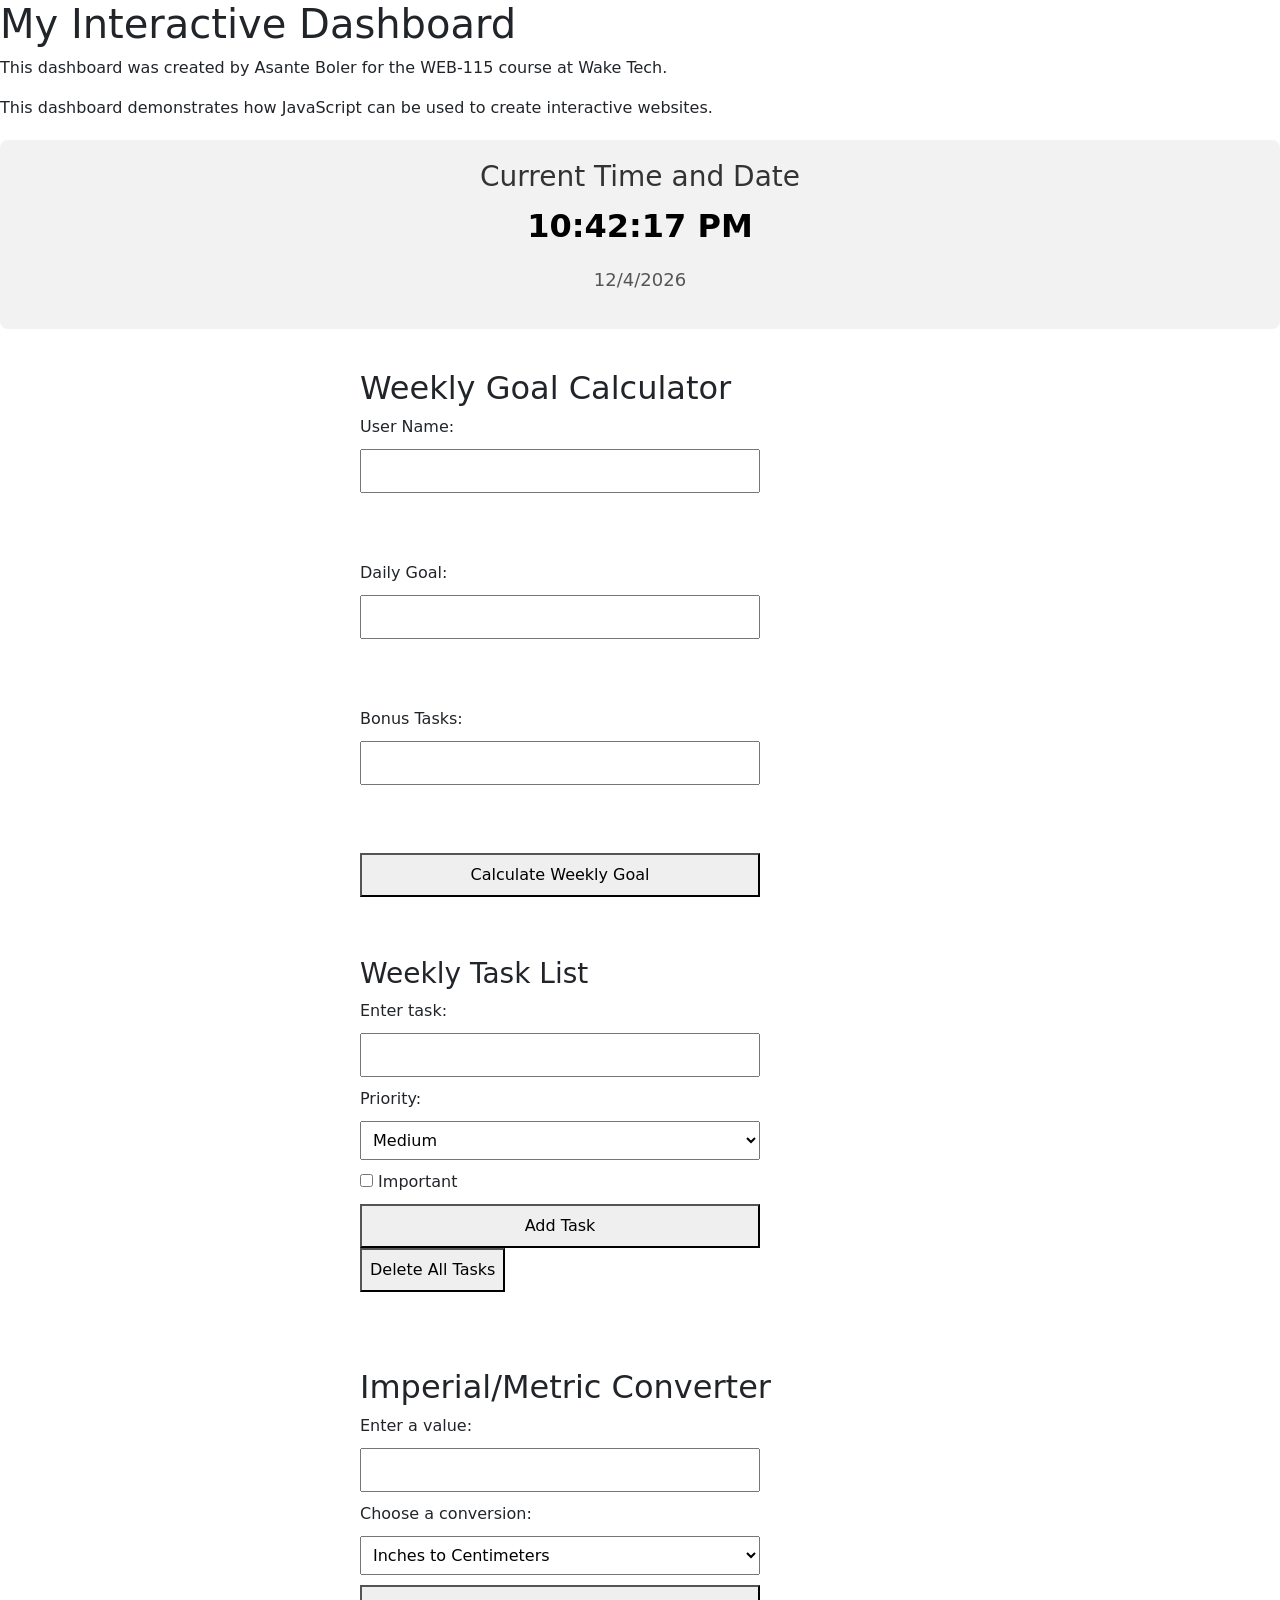
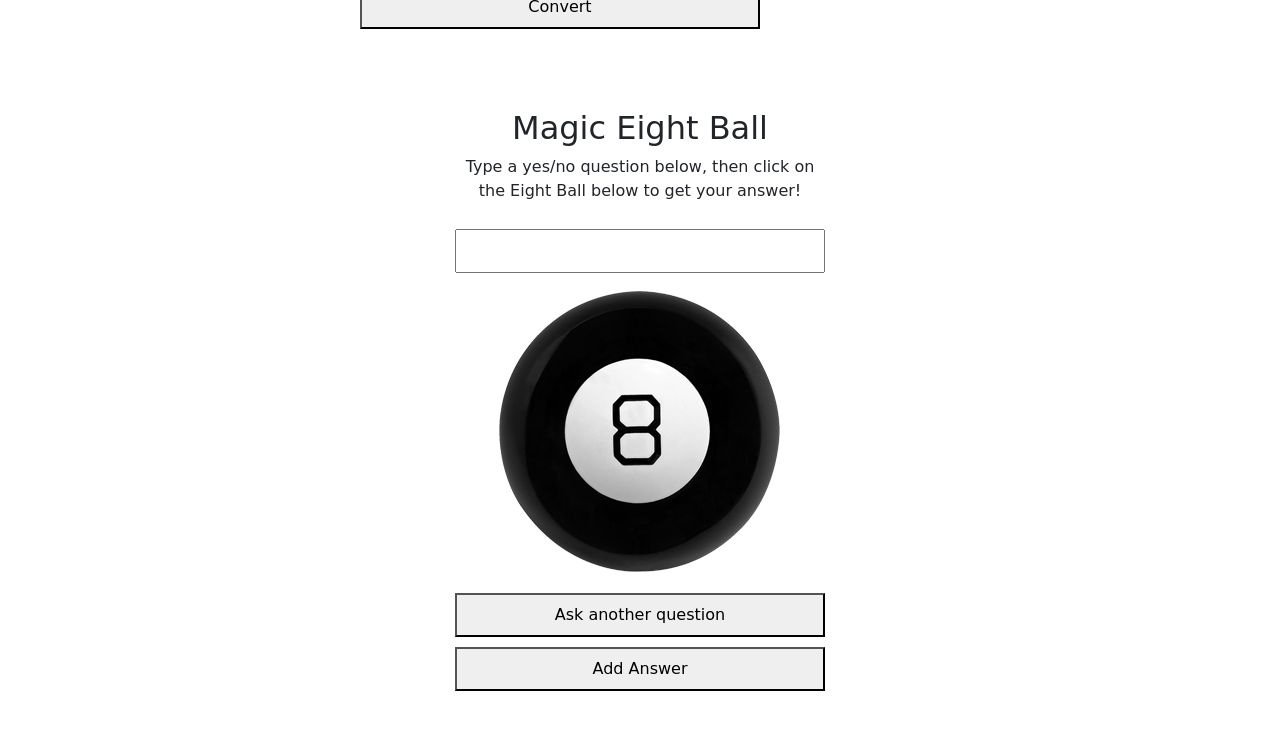
<file: index.html>
<!doctype html>
<html lang="en">
  <head>
    <meta charset="UTF-8" />
    <meta name="viewport" content="width=device-width, initial-scale=1.0" />

    <title>My Interactive Dashboard</title>

    <!-- Custom CSS -->
    <link rel="stylesheet" href="css/style.css" />
    <link rel="stylesheet" href="css/magic-eight-ball.css" />
    <link rel="stylesheet" href="css/digital-clock.css" />

    <!-- Bootstrap CSS -->
    <link
      href="https://cdn.jsdelivr.net/npm/bootstrap@5.3.8/dist/css/bootstrap.min.css"
      rel="stylesheet"
      integrity="sha384-sRIl4kxILFvY47J16cr9ZwB07vP4J8+LH7qKQnuqkuIAvNWLzeN8tE5YBujZqJLB"
      crossorigin="anonymous"
    />

    <!-- JavaScript -->
    <script defer src="js/weeklyGoal.js"></script>
    <script defer src="js/task-manager.js"></script>
    <script defer src="js/metric-converter.js"></script>
    <script defer src="js/magic-eight-ball.js"></script>
    <script defer src="js/digital-clock.js"></script>

    <!-- Bootstrap JavaScript -->
    <script
      defer
      src="https://cdn.jsdelivr.net/npm/bootstrap@5.3.8/dist/js/bootstrap.bundle.min.js"
      integrity="sha384-FKyoEForCGlyvwx9Hj09JcYn3nv7wiPVlz7YYwJrWVcXK/BmnVDxM+D2scQbITxI"
      crossorigin="anonymous"
    ></script>
  </head>

  <body>
    <h1>My Interactive Dashboard</h1>

    <p>
      This dashboard was created by Asante Boler for the WEB-115 course at Wake
      Tech.
    </p>

    <p>
      This dashboard demonstrates how JavaScript can be used to create
      interactive websites.
    </p>

    <!-- The noscript element is for browsers with JavaScript disabled. -->
    <noscript>
      Unfortunately, your web browser does not support JavaScript.
    </noscript>

    <div id="digital-clock" class="col">
      <h3>Current Time and Date</h3>
      <p id="clock-face"></p>

      <p id="calendar-date"></p>
    </div>

    <div class="container">
      <div class="row"></div>
      <!-- Weekly Goal Calculator -->
      
        <div  id="weekly-goal">
          <h2>Weekly Goal Calculator</h2>

          <form>
            <label for="userName">User Name:</label>
            <input type="text" id="userName" required />

            <br /><br />

            <label for="dailyGoal">Daily Goal:</label>
            <input type="number" id="dailyGoal" min="0" required />

            <br /><br />

            <label for="bonusTasks">Bonus Tasks:</label>
            <input type="number" id="bonusTasks" min="0" required />

            <br /><br />

            <button type="submit" id="goal-btn">Calculate Weekly Goal</button>
          </form>

          <div id="goal-message"></div>
        </div>
        

<div id="task-list">
    <h3>Weekly Task List</h3>

    <form id="task-form">
        <label for="task-name">Enter task:</label>
        <input type="text" id="task-name" required>

        <label for="task-priority">Priority:</label>
        <select id="task-priority">
            <option value="High">High</option>
            <option value="Medium" selected>Medium</option>
            <option value="Low">Low</option>
        </select>

        <label for="task-important">
            <input type="checkbox" id="task-important">
            Important
        </label>

        <button type="submit" id="add-task">Add Task</button>
    </form>

    <button type="button" id="delete-all-tasks">
        Delete All Tasks
    </button>
</div>


      </div>

      <!-- Metric Converter -->
        <div  id="metric-converter">
          <h2>Imperial/Metric Converter</h2>

          <form>
            <label for="numeric-value">Enter a value:</label>

            <input type="number" id="numeric-value" required />

            <label for="conversion-type">Choose a conversion:</label>

            <select id="conversion-type">
              <option value="inch-to-centimeter">Inches to Centimeters</option>

              <option value="foot-to-meter">Feet to Meters</option>

              <option value="yard-to-meter">Yards to Meters</option>

              <option value="mile-to-kilometer">Miles to Kilometers</option>

              <option value="centimeter-to-inch">Centimeters to Inches</option>

              <option value="meter-to-foot">Meters to Feet</option>

              <option value="meter-to-yard">Meters to Yards</option>

              <option value="kilometer-to-mile">Kilometers to Miles</option>
            </select>

            <button type="button" id="convert-button">Convert</button>
          </form>

          <div id="conversion-result"></div>
        </div>
      </div>

      <!-- Magic Eight Ball -->
        <div  id="magic-eight-ball">
          <h2 class="heading">Magic Eight Ball</h2>

          <form>
            <p>
              Type a yes/no question below, then click on the Eight Ball below
              to get your answer!
            </p>

            <input id="question" name="question" size="80" />

            <div id="magicEightBall">
              <div id="circle"></div>

              <img
                id="ball"
                src="img\magic-eight-ball.png"
                alt="Magic Eight Ball"
              />
            </div>

            <button id="reset" name="reset" type="reset">
              Ask another question
            </button>

            <button id="addAnswer" type="button">Add Answer</button>
          </form>

          <br />
        </div>
      </div>
    </div>
  </body>
</html>
</file>
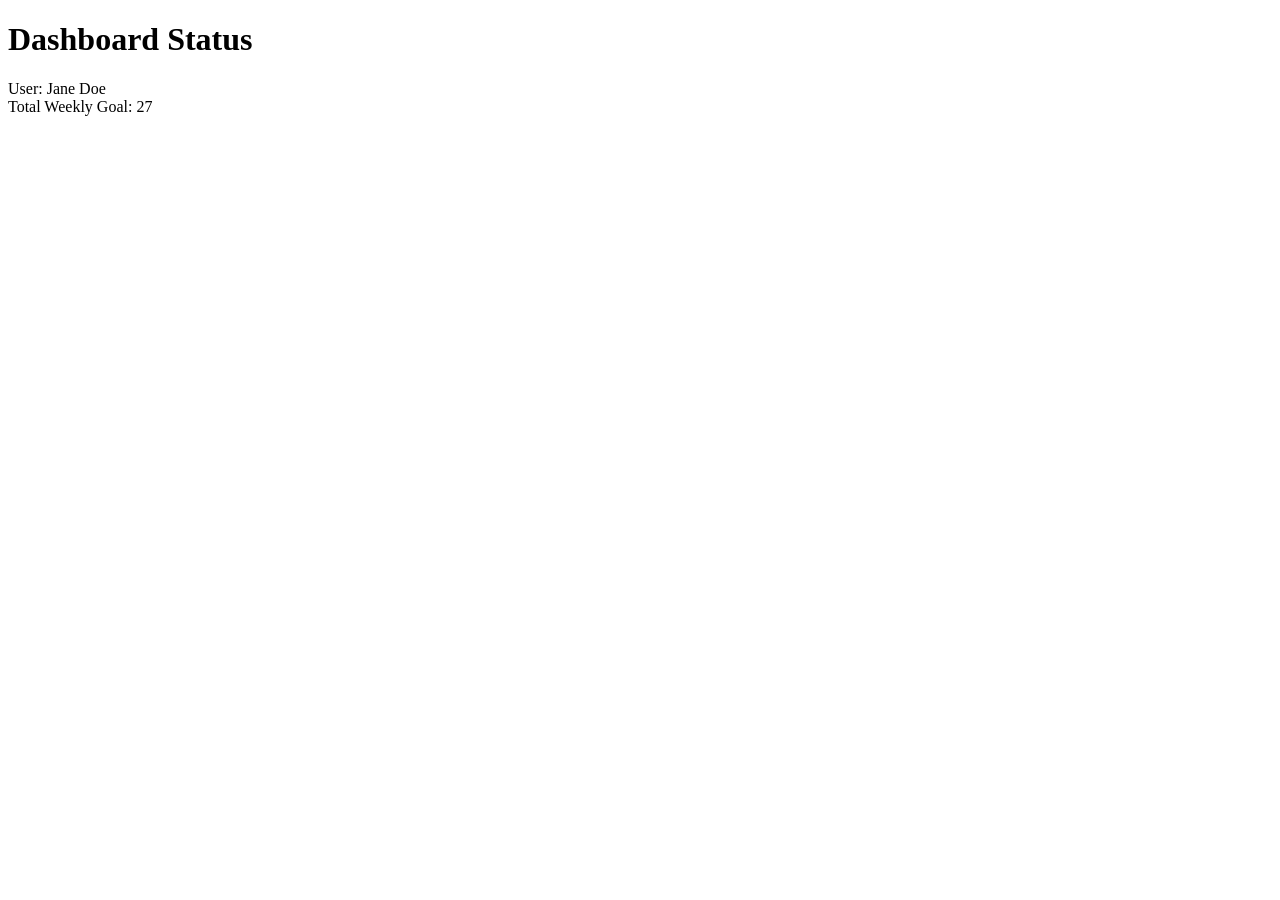
<file: debug.html>
<!doctype html>
<html lang="en">
  <head>
    <meta charset="UTF-8" />
    <title>JavaScript Debugging Exercise</title>
  </head>
  <body>
    <h1>Dashboard Status</h1>
    <div id="display"></div>

    <script>
      // Weekly Goal: Calculate the total weekly task goal for a user.

      // Declare variables and values
      let userName = "Jane Doe";
      let dailyGoal = 5;
      // FIXED: Changed bonusTasks from string to number for correct arithmetic operation.
      let bonusTasks = 2;

      // Output message to console
      // FIXED: Added missing parenthesis.
      console.log("Checking status for: " + userName);

      // Calculate weekly goal based on number of workdays (5) per week
      // FIXED: Corrected variable name from 'dialyGoal' to 'dailyGoal' and corrected multiplier from 15 to 5.
      let weeklyGoal = dailyGoal * 5;

      // Add bonusTasks to weeklyGoal.
      // Note: Check for data type issues
      // FIXED: Changed minus to plus.
      let totalGoal = weeklyGoal + bonusTasks;

      // Output results to web page
      document.write("User: " + userName + "<br>");
      // FIXED: Corrected quotation marks to not include variable.
      document.write("Total Weekly Goal: " + totalGoal);
    </script>
  </body>
</html>
</file>
<file: css/style.css>
body {
  background-color: #f4f4f4;
  font-family: Arial, Helvetica, sans-serif;
}

/* Align dashboard sections */
#weekly-goal,
#task-list,
#metric-converter,
#magic-eight-ball {
  padding: 20px;
  margin: 20px auto;
  max-width: 600px;
}

/* Align form elements */
form {
  display: flex;
  flex-direction: column;
  gap: 10px;
  max-width: 400px;
}

/* Style input fields, dropdowns, and buttons */
input,
select,
button {
  padding: 8px;
}

/* Display the task list */
#user-tasks {
  padding-left: 20px;
}

#user-tasks li {
  margin: 10px 0;
}

/* Metric Converter */
#conversion-result {
  margin-top: 20px;
  font-size: 18px;
}

/* Keep dashboard sections aligned on smaller screens */
@media (max-width: 600px) {
  body {
    padding: 10px;
  }

  #weekly-goal,
  #task-list,
  #metric-converter,
  #magic-eight-ball {
    padding: 10px;
  }
}
</file>
<file: css/magic-eight-ball.css>
#magic-eight-ball {
  max-width: 410px;
  text-align: center;
  margin: auto;
}

#circle {
  font-size: 12pt;
  background-color: white;
  color: black;
  position: absolute;
  margin-left: 70px;
  margin-top: 70px;
  height: 150px;
  width: 150px;
  border-radius: 50%;
  text-wrap: wrap;
  display: none;
}


img:active {
  animation: shake 1s;
  animation-iteration-count: infinite;
}

img:visited {
  animation: none;
}
@keyframes shake {
  0% { transform: translate(1px, 1px) rotate(0deg);  }
  10% { transform: translate(-1px, -2px) rotate(-1deg); }
  20% { transform: translate(-3px, 0px) rotate(1deg); }
  30% { transform: translate(3px, 2px) rotate(0deg); }
  40% { transform: translate(1px, -1px) rotate(1deg); }
  50% { transform: translate(-1px, 2px) rotate(-1deg); }
  60% { transform: translate(-3px, 1px) rotate(0deg); }
  70% { transform: translate(3px, 1px) rotate(-1deg); }
  80% { transform: translate(-1px, -1px) rotate(1deg); }
  90% { transform: translate(1px, 2px) rotate(0deg); }
  100% { transform: translate(1px, -2px) rotate(-1deg); }
}
</file>
<file: css/digital-clock.css>
#digital-clock {
    text-align: center;
    background-color: #f2f2f2;
    color: #333333;
    padding: 20px;
    margin-top: 20px;
    border-radius: 8px;
}

#clock-face {
    font-size: 32px;
    font-weight: bold;
    color: #000000;
}

#calendar-date {
    font-size: 18px;
    color: #555555;
}
</file>
